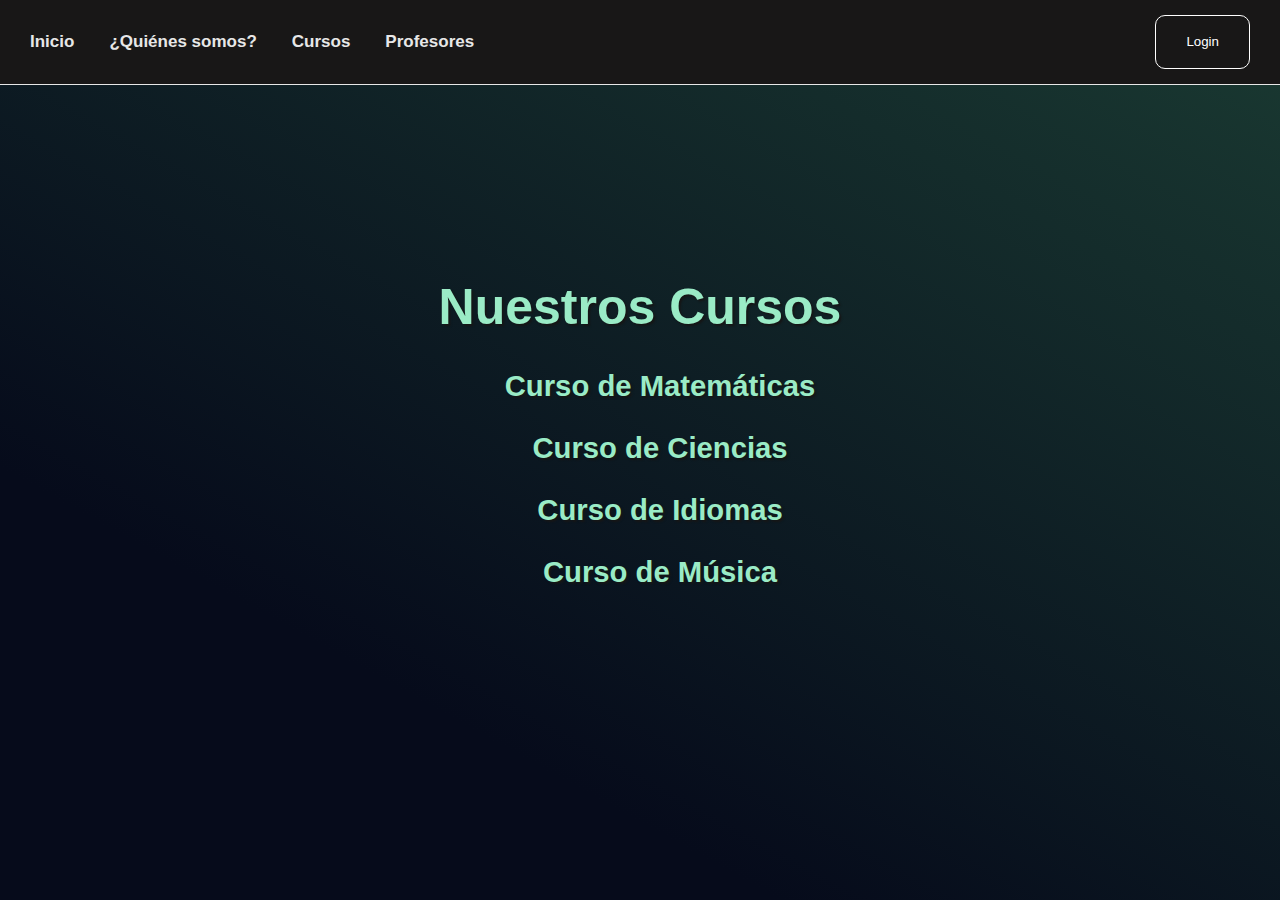
<file: frontend/cursos.html>
<!DOCTYPE html>
<html lang="es">
<head>
  <meta charset="UTF-8">
  <title>Cursos - Academia</title>
  <link rel="stylesheet" href="style.css">
</head>
<body>
  <header>
    <nav>
      <ul>
        <li><a href="index.html">Inicio</a></li>
        <li><a href="quienes.html">¿Quiénes somos?</a></li>
        <li><a href="cursos.html">Cursos</a></li>
        <li><a href="profesores.html">Profesores</a></li>
      </ul>
    </nav>
    <button class="login-btn" onclick="location.href='login.html'"><p>Login</p></button>
  </header>

  <main>
    <h1>Nuestros Cursos</h1>
    <ul>
      <h3>Curso de Matemáticas</h3>
      <h3>Curso de Ciencias</h3>
      <h3>Curso de Idiomas</h3>
      <h3>Curso de Música</h3>
    </ul>
  </main>
</body>
</html>
</file>
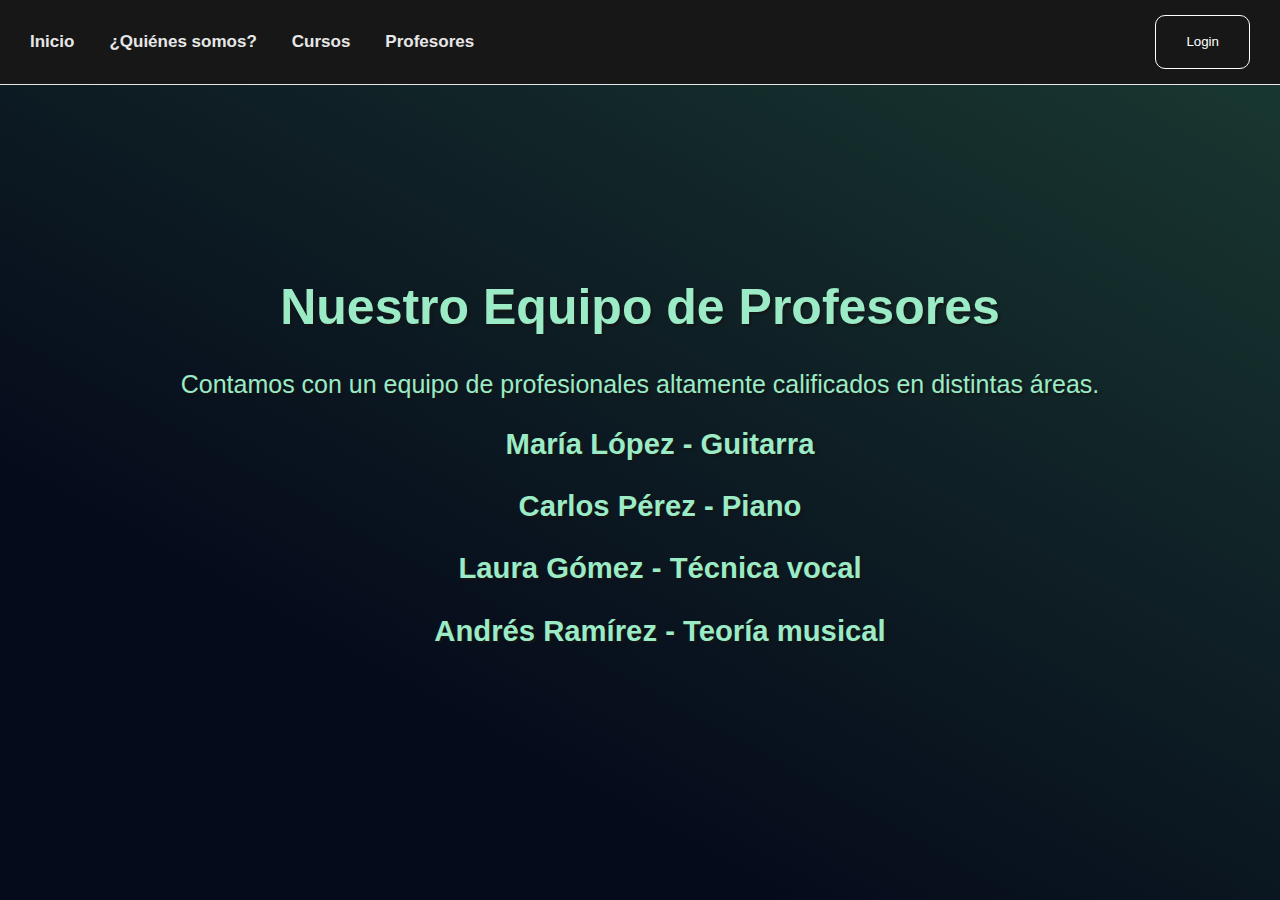
<file: frontend/profesores.html>
<!DOCTYPE html>
<html lang="es">
<head>
  <meta charset="UTF-8">
  <title>Profesores - Academia</title>
  <link rel="stylesheet" href="style.css">
</head>
<body>
  <header>
    <nav>
      <ul>
        <li><a href="index.html">Inicio</a></li>
        <li><a href="quienes.html">¿Quiénes somos?</a></li>
        <li><a href="cursos.html">Cursos</a></li>
        <li><a href="profesores.html">Profesores</a></li>
      </ul>
    </nav>
    <button class="login-btn" onclick="location.href='login.html'"><p>Login</p></button>
  </header>

  <main>
    <h1>Nuestro Equipo de Profesores</h1>
    <p>Contamos con un equipo de profesionales altamente calificados en distintas áreas.</p>
    <ul>
      <h3>María López - Guitarra</h3>
      <h3>Carlos Pérez - Piano</h3>
      <h3>Laura Gómez - Técnica vocal</h3>
      <h3>Andrés Ramírez - Teoría musical</h3>
    </ul>
  </main>
</body>
</html>
</file>
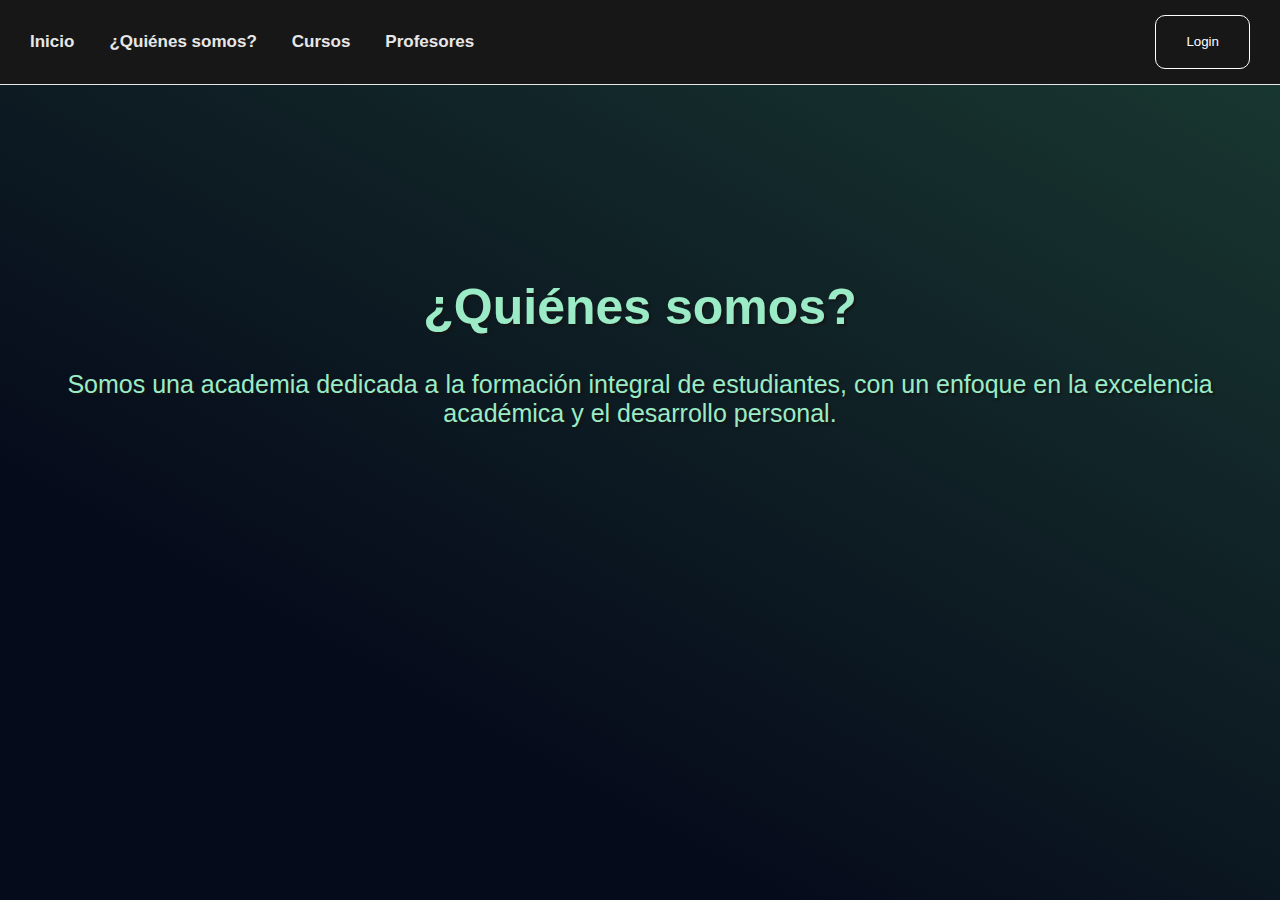
<file: frontend/quienes.html>
<!DOCTYPE html>
<html lang="es">
<head>
  <meta charset="UTF-8">
  <title>¿Quiénes somos? - Academia</title>
  <link rel="stylesheet" href="style.css">
</head>
<body>
  <header>
    <nav>
      <ul>
        <li><a href="index.html">Inicio</a></li>
        <li><a href="quienes.html">¿Quiénes somos?</a></li>
        <li><a href="cursos.html">Cursos</a></li>
        <li><a href="profesores.html">Profesores</a></li>
      </ul>
    </nav>
    <button class="login-btn" onclick="location.href='login.html'"><p>Login</p></button>
  </header>

  <main>
    <h1>¿Quiénes somos?</h1>
    <p>Somos una academia dedicada a la formación integral de estudiantes, 
       con un enfoque en la excelencia académica y el desarrollo personal.</p>
  </main>
</body>
</html>
</file>
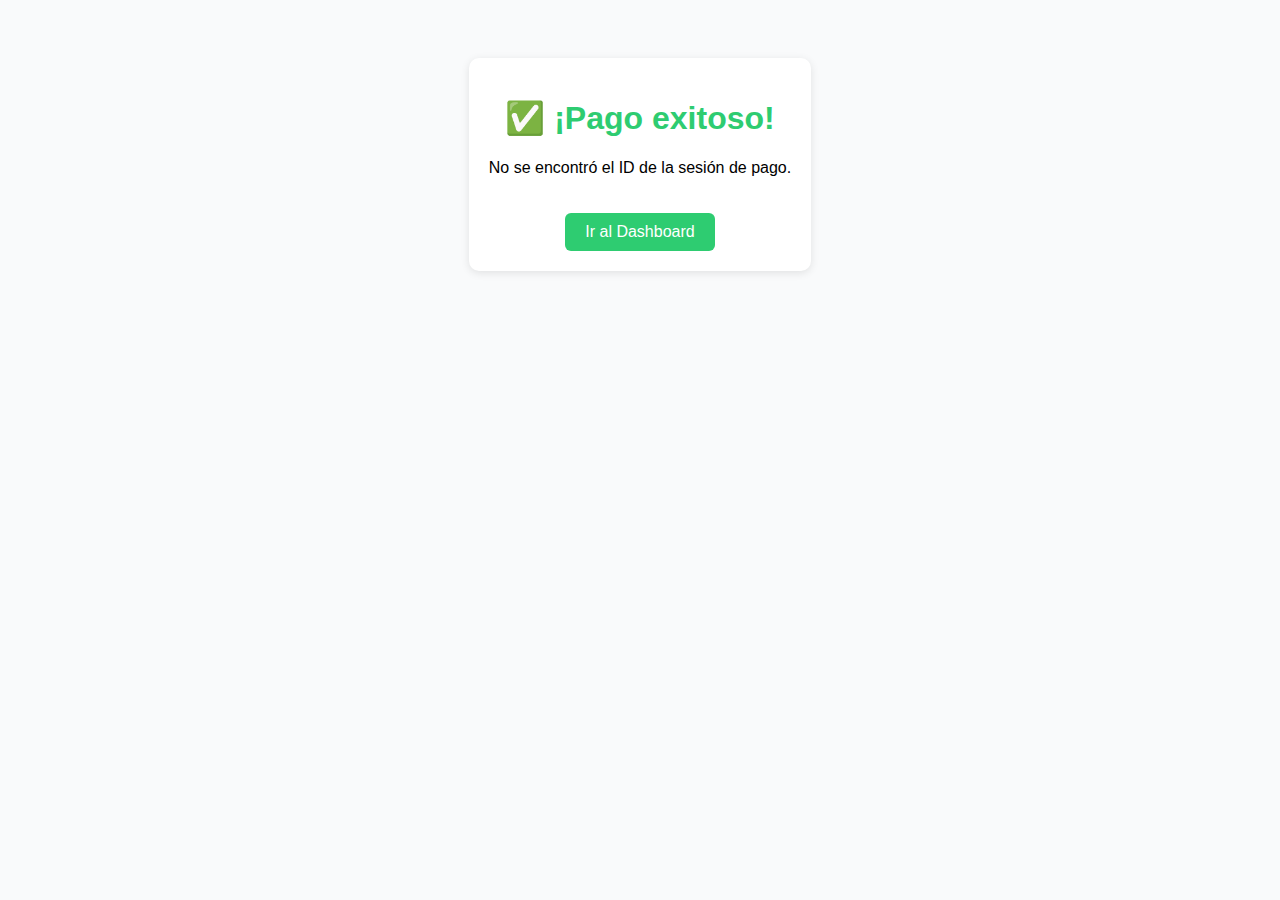
<file: frontend/success.html>
<!DOCTYPE html>
<html lang="es">
<head>
  <meta charset="UTF-8">
  <meta name="viewport" content="width=device-width, initial-scale=1.0">
  <title>Pago Exitoso</title>
  <style>
    body {
      font-family: Arial, sans-serif;
      text-align: center;
      padding: 50px;
      background: #f9fafb;
    }
    h1 {
      color: #2ecc71;
    }
    .card {
      background: white;
      border-radius: 10px;
      padding: 20px;
      box-shadow: 0px 2px 8px rgba(0,0,0,0.1);
      display: inline-block;
    }
    a {
      display: inline-block;
      margin-top: 20px;
      padding: 10px 20px;
      background: #2ecc71;
      color: white;
      text-decoration: none;
      border-radius: 6px;
    }
    a:hover {
      background: #27ae60;
    }
  </style>
</head>
<body>
  <div class="card">
    <h1>✅ ¡Pago exitoso!</h1>
    <p id="details">Cargando detalles de tu compra...</p>
    <a href="dashboard.html">Ir al Dashboard</a>
  </div>

  <script>
    // Leer el session_id desde la URL
    const urlParams = new URLSearchParams(window.location.search);
    const sessionId = urlParams.get('session_id');

    if (sessionId) {
      fetch(`https://api.tutorialescristianos.app/checkout-session?session_id=${sessionId}`)
        .then(res => res.json())
        .then(session => {
          document.getElementById('details').textContent =
            `Gracias ${session.customer_email}, tu pago fue ${session.payment_status}.`;
        })
        .catch(err => {
          document.getElementById('details').textContent =
            "No pudimos obtener los detalles de tu compra.";
          console.error(err);
        });
    } else {
      document.getElementById('details').textContent =
        "No se encontró el ID de la sesión de pago.";
    }
  </script>
</body>
</html>
</file>
<file: frontend/style.css>
/* Reset básico */
body {
  font-family: Arial, sans-serif;
  margin: 0px;
  padding: 0;
  background: #050101;
  background: linear-gradient(29deg, rgb(6, 11, 27) 50%, rgba(110, 255, 146, 1) 250%);
  background-size: 1920px 2000px;
  /*color: #707070;*/
}

/* Encabezado */
header {
  display: flex;
  justify-content: space-between;
  align-items: center;
  padding: 15px 30px;
  background-color: #181717;
  border-bottom: 1px solid #e7e7e7;
}

header h1 {
  font-size: 30px;
  color: #e7e7e7;
  margin: 0;
}

main {
  padding: 20px;
  margin: 60px;
  text-align: center;
}

main h2 {
  font-size: 20px;
  color: #051d12;
  margin-bottom: 20px;
}

main h6 {
  font-size: 50px;
  color: #9aebc6;
  margin-bottom: 10px;
  margin-top: -70px;
}

/* Menú */
nav ul {
  list-style: none;
  display: flex;
  gap: 35px;
  margin: 0px;
  padding: 0;
  color: #e7e7e7;
}

nav ul li a {
  text-decoration: none;
  font-size: 17px;
  color: #e7e7e7;
  font-weight: bold;
}

nav ul li a:hover {
  text-decoration: underline;
}

.free-lesson {
  display: block;
  border: 2px solid #03e27e;
  border-radius: 15px;
  padding:20px;
  margin: 20px auto;
  width: 50%;
  background-color: #18171744;
  box-shadow: 0 0 6px #03e27e;
} 

/* Botón de login */
.login-btn {
  background-color: transparent;
  color: white;
  border: 1px solid white;
  padding: 5px 30px;
  border-radius: 10px;
  cursor: pointer;
}
.login-btn:hover {
  background-color: #555;
}

.btn-comprar {
  background-color: #40ffbf;
  color: rgb(25, 185, 137);
  border: 2px solid #00ff37;
  padding: 10px 20px;
  border-radius: 20px;
  margin-top: 15px;
  margin-bottom: 10px;
  margin-left: 20px;
  cursor: pointer;
  box-shadow: inset 3px 3px 20px #ffffff;
  box-shadow: 0 0 20px #31ffa2;
  /*display: block;*/
  align-items: center;
  animation: shadow-growth 5s infinite alternate; /* Apply the animation */
}

.btn-comprar:hover {
  background-color: #00ff40; 
}

.txt-btn-comprar {
  font-size: 15px;
  font-weight: bold;
  color: rgb(7, 27, 21);
}

.btn-entrar {
  background-color: #e3fff6;
  color: rgb(25, 185, 137);
  border: 2px solid #00ff37;
  padding: 10px 20px;
  border-radius: 20px;
  margin-top: 15px;
  margin-bottom: 10px;
  margin-left: 20px;
  cursor: pointer;
  box-shadow: inset 3px 3px 20px #ffffff;
  box-shadow: 0 0 10px #31ffa2;
  /*display: block;*/
  align-items: center;
}

.btn-entrar:hover {
  background-color: #00ff40; 
}

.txt-btn-entrar {
  font-size: 15px;
  font-weight: bold;
  color: rgb(7, 27, 21);
}

/* Botón de crear cuenta */
.subscribe-btn {
  background-color: #40ffbf;
  color: rgb(25, 185, 137);
  border: 2px solid #00ff37;
  padding: 0px 40px;
  border-radius: 20px;
  margin-top: 35px;
  margin-bottom: 10px;
  cursor: pointer;
  box-shadow: inset 3px 3px 20px #ffffff;
  box-shadow: 0 0 20px #31ffa2;
  /*display: block;*/
  align-items: center;
  animation: shadow-growth 5s infinite alternate; /* Apply the animation */
}

.subscribe-btn:hover {
  background-color: #00ff9d; 
} 

@keyframes shadow-growth {
  0% {
    box-shadow: 0 0 5px 0px rgba(0, 0, 0, 0.5); /* Initial state: small blur, no spread */
  }
  50% {
    box-shadow: 0 0 20px 10px rgba(4, 255, 150, 0.986); /* Mid-point: larger blur, some spread */
  }
  100% {
    box-shadow: 0 0 5px 0px rgba(0, 0, 0, 0.5); /* Final state: back to initial size */
  }
}

.generic-btn {
  background-color: #40ffbf;
  color: rgb(25, 185, 137);
  border: 2px solid #00ff37;
  padding: 0px 40px;
  border-radius: 20px;
  margin-top: 35px;
  margin-bottom: 10px;
  cursor: pointer;
  box-shadow: inset 3px 3px 20px #ffffff;
  box-shadow: 0 0 20px #31ffa2;
  /*display: block;*/
  align-items: center;
}

.generic-btn:hover {
  background-color: #00ff9d; 
}

/* Imagen principal */
.hero-img {
  max-width: 100%;
  height: auto;
  margin: 0px auto;
  align-items: center;
  display: none;
}

/* Contenido principal */
main {
  padding: 100px 5px;
  text-align: center;
  font-size: 25px;
  text-shadow: 2px 2px 2px #161616;
  color: #9aebc6;
}

main div {
  display: flex;
  width: 60%;
  padding: 0px 673px;
}

/* Secciones */
section {
  margin: 30px 0;
}

.dropdown {
  display: block;
  align-items: center;
  width: 8%;
  padding: 0px;
  margin-top: 15px;
  margin-left: 20px;
  margin-right: 0px;
  margin-bottom: 15px;
  border: 3px solid #ccc;
  border-radius: 5px;
  border-color: #9aebc6;
  background-color: #a8a8a8;
  color: #e7e7e7;
}

.dropdown:focus {
  background: #333333;
  border: 3px solid;
  border-color: #03e27e;
  outline: none;
}

.number-input {
  display: block;
  align-items: center;
  width: 23%;
  padding: 15px;
  margin-top: 15px;
  margin-left: 20px;
  margin-right: 0px;
  margin-bottom: 15px;
  border: 3px solid #ccc;
  border-radius: 5px;
  border-color: #9aebc6;
  background-color: #a8a8a8;
  color: #e7e7e7;
}

.number-input:focus {
  background: #333333;
  border: 3px solid;
  border-color: #03e27e;
  outline: none;
}

/* Formularios */
.input-field {
  display: block;
  align-items: center;
  width: 20%;
  padding: 15px;
  margin-top: 15px;
  margin-left: auto;
  margin-right: auto;
  margin-bottom: 15px;
  border: 3px solid #ccc;
  border-radius: 5px;
  border-color: #9aebc6;
  background-color: #a8a8a8;
  color: #e7e7e7;
}

.input-field:focus {
  background: #333333;
  border: 3px solid;
  border-color: #03e27e;
  outline: none;
}

section h1{
    font-size: 30px;
    color: #000000;
    text-shadow: 0 0 5px #43fcc4;
}

section h2 {
  font-size: 38px;
  margin-bottom: 10px;
}

.free-content-div {
  display: block;
  border: 2px solid #03e27e;
  border-radius: 15px;
  padding: 20px;
  margin: 20px auto;
  width: 50%;
  background-color: #181717;
  box-shadow: 0 0 6px #03e27e;
  ;
}

.curso-card {
  display: block;
  background-color: #14ffa536;
  backdrop-filter: blur(20px);
  border: 2px solid #03e27e;
  border-radius: 15px;
  padding: 20px;
  margin: 20px auto;
  margin-bottom: 40px;
  width: 50%;
  box-shadow: 0 0 6px #03e27e;
}

/*div {
  width: 320px;
  height: 300px;
  padding: 10px;
  display: flex;
  align-items: center;
  justify-content: center;
  border: 1px solid rgb(77, 255, 187);
  margin: auto;
}*/
</file>
